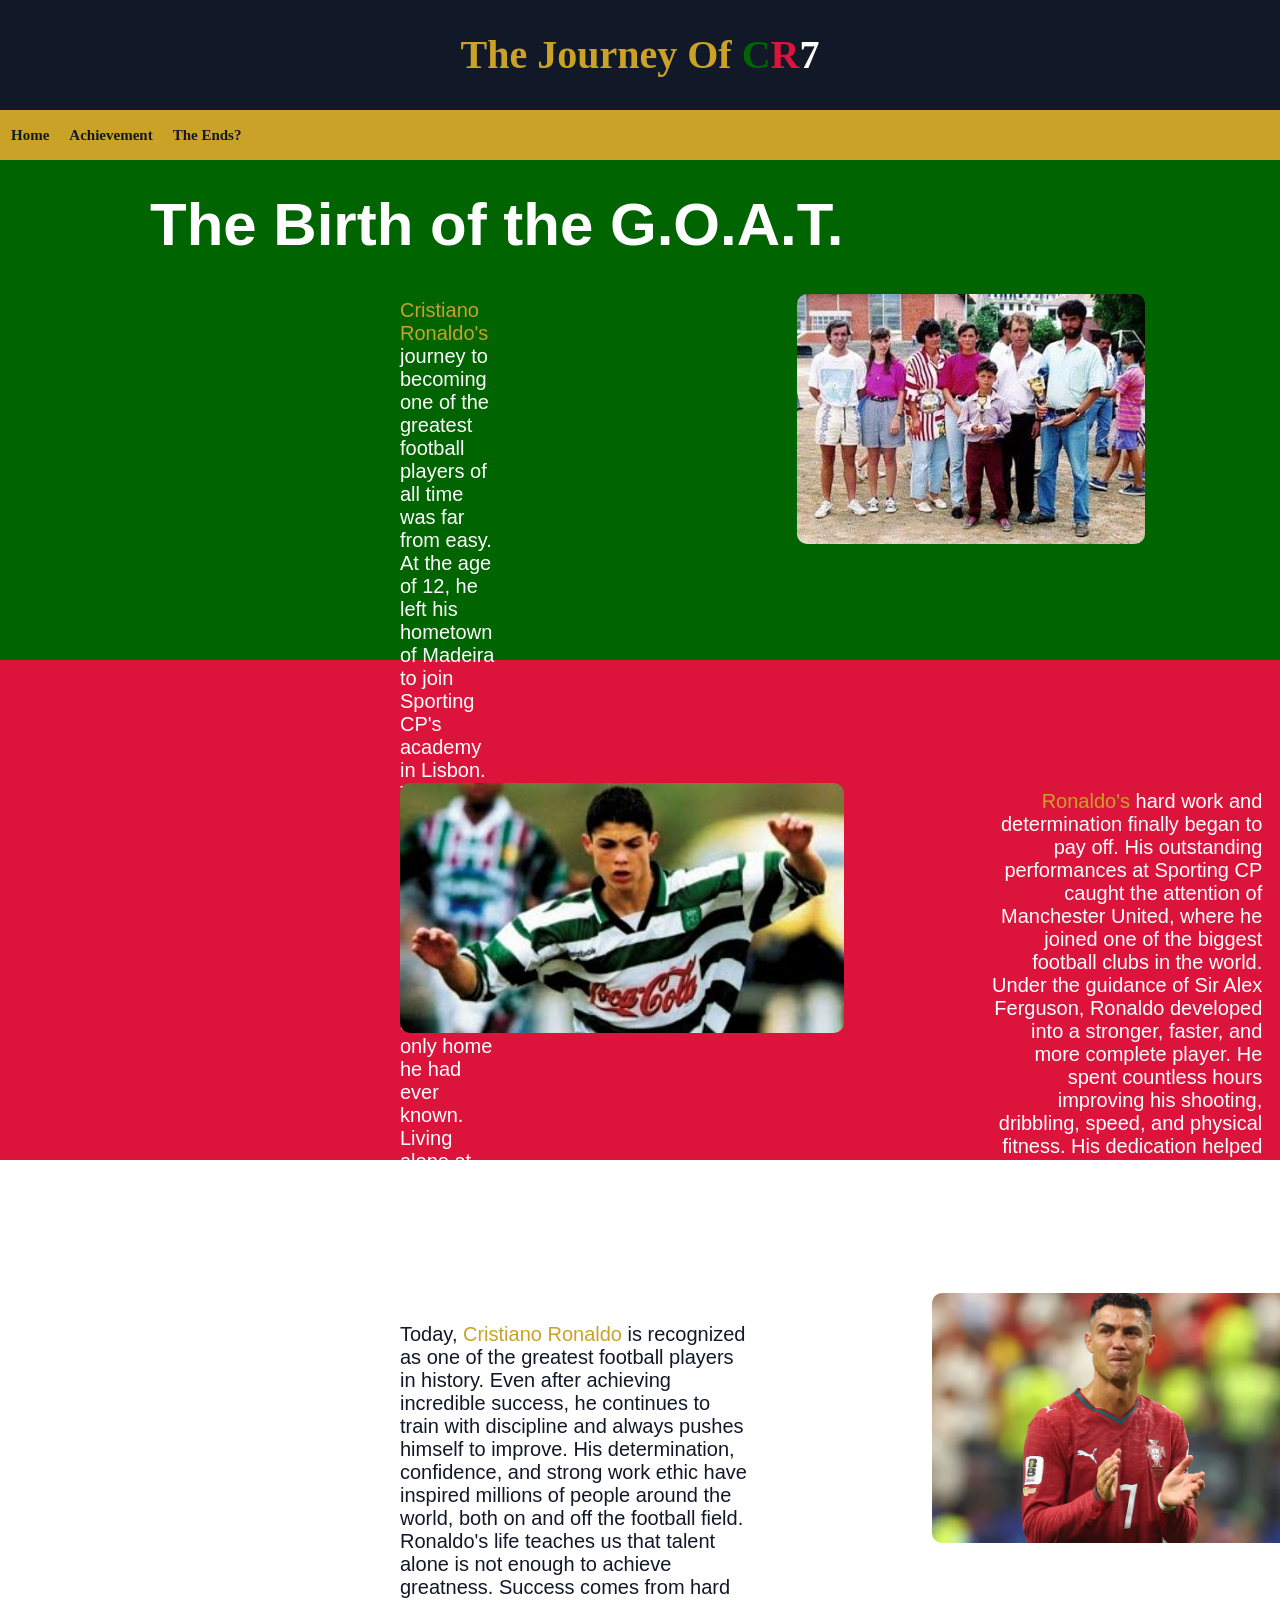
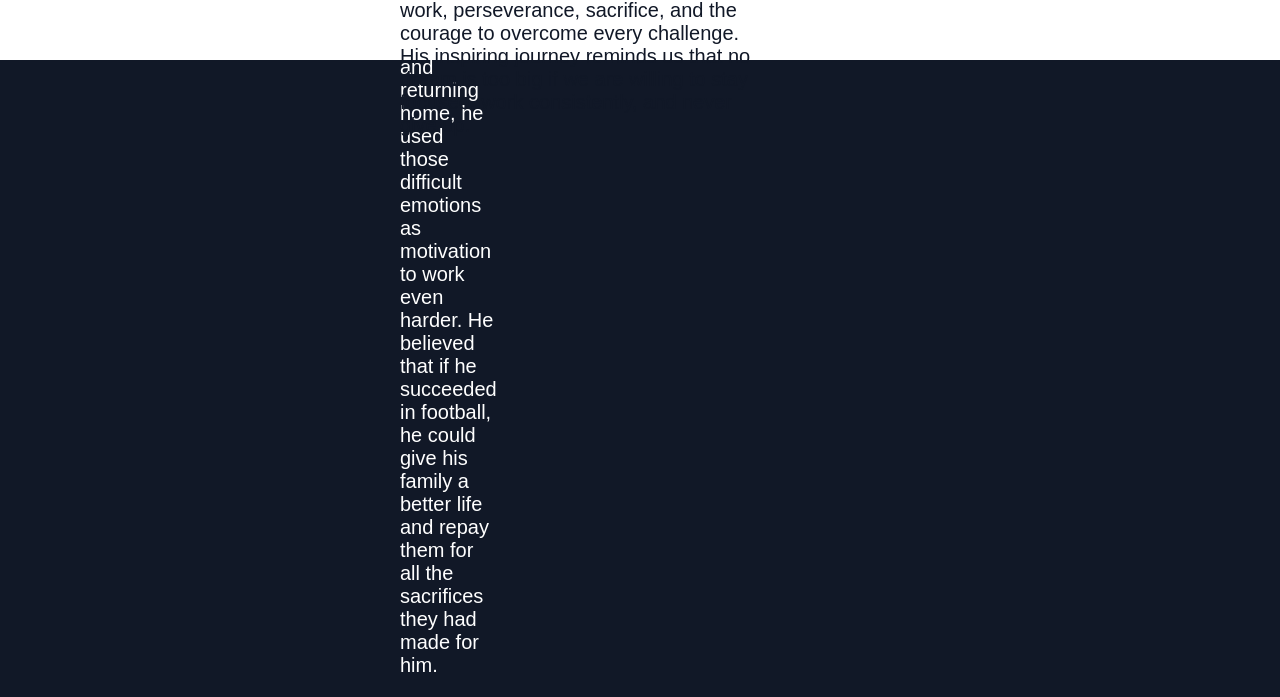
<file: CR7/index.html>
<!DOCTYPE html>
<html>
    <head>
        <title>The Journey Of CR7</title>
        <link rel="stylesheet" href="css/styles.css">
    </head>
    <body>
        <div class="header">
            <div class="title">
                <h1><a href="index.html">The Journey Of <span class="c">C</span><span class="R">R</span><span class="sepen">7</span></a></h1>
            </div>
        </div>

        <div class="nav">
            <div class="item">
                <p><a href="index.html">Home</a></p>
                <p><a href="achievement.html">Achievement</a></p>
                <p><a href="Theend.html">The Ends?</a></p>
            </div>
        </div>

        <div class="kontenhome">
            <h4>The Birth of the G.O.A.T.</h4>
            <div class="kontenitemhome1">
                <p><span>Cristiano Ronaldo's</span> journey to becoming one of the greatest football players of all time was far from easy. At the age of 12, he left his hometown of Madeira to join Sporting CP's academy in Lisbon. This was one of the biggest sacrifices of his life because he had to leave his family, friends, and the only home he had ever known. Living alone at such a young age was extremely difficult. Ronaldo often felt lonely and homesick, and there were times when he cried because he missed his mother and family so much. However, instead of giving up and returning home, he used those difficult emotions as motivation to work even harder. He believed that if he succeeded in football, he could give his family a better life and repay them for all the sacrifices they had made for him.</p>
                <img src="img/cr7 fam.jpeg" alt="Family">
            </div>
            </div>
            <div class="kontenhome2">
                <div class="kontenitemhome2">
                <img src="img/cr7sporting.jpg" alt="Youth CR7 Sporting">
                <p><span>Ronaldo's</span> hard work and determination finally began to pay off. His outstanding performances at Sporting CP caught the attention of Manchester United, where he joined one of the biggest football clubs in the world. Under the guidance of Sir Alex Ferguson, Ronaldo developed into a stronger, faster, and more complete player. He spent countless hours improving his shooting, dribbling, speed, and physical fitness. His dedication helped him win several league titles, the UEFA Champions League, and his first Ballon d'Or in 2008. Later, after moving to Real Madrid, he reached an even higher level by scoring hundreds of goals, winning multiple Champions League trophies, and breaking many records that had once seemed impossible.</p>
                </div>
            </div>
            <div class="kontenhome3">
                <div class="kontenitemhome3">
                <p>Today, <span>Cristiano Ronaldo</span> is recognized as one of the greatest football players in history. Even after achieving incredible success, he continues to train with discipline and always pushes himself to improve. His determination, confidence, and strong work ethic have inspired millions of people around the world, both on and off the football field. Ronaldo's life teaches us that talent alone is not enough to achieve greatness. Success comes from hard work, perseverance, sacrifice, and the courage to overcome every challenge. His inspiring journey reminds us that no dream is too big if we are willing to stay focused, work consistently, and never give up.</p>
                <img src="img/cr7wc2026.avif" alt="Youth CR7 Sporting">
                </div>
            </div>
            
            
        
    </body>

</html>
</file>
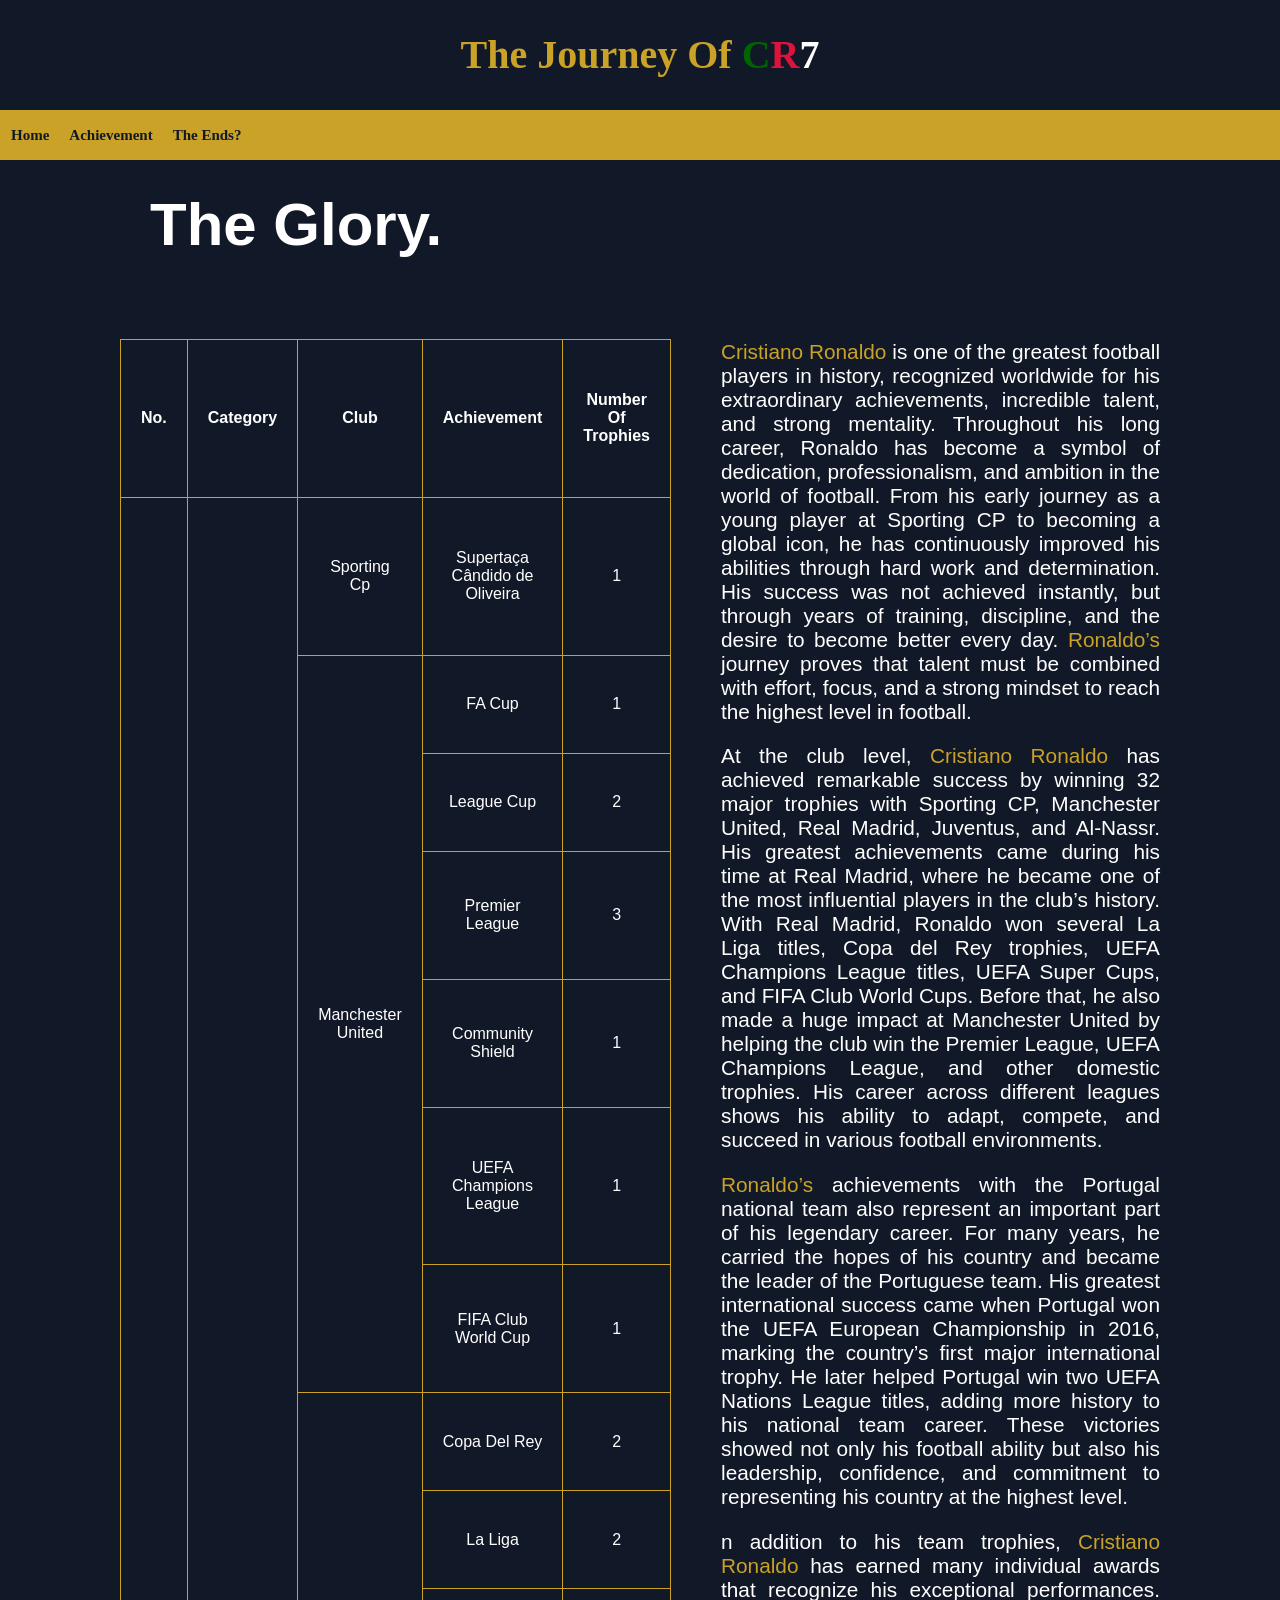
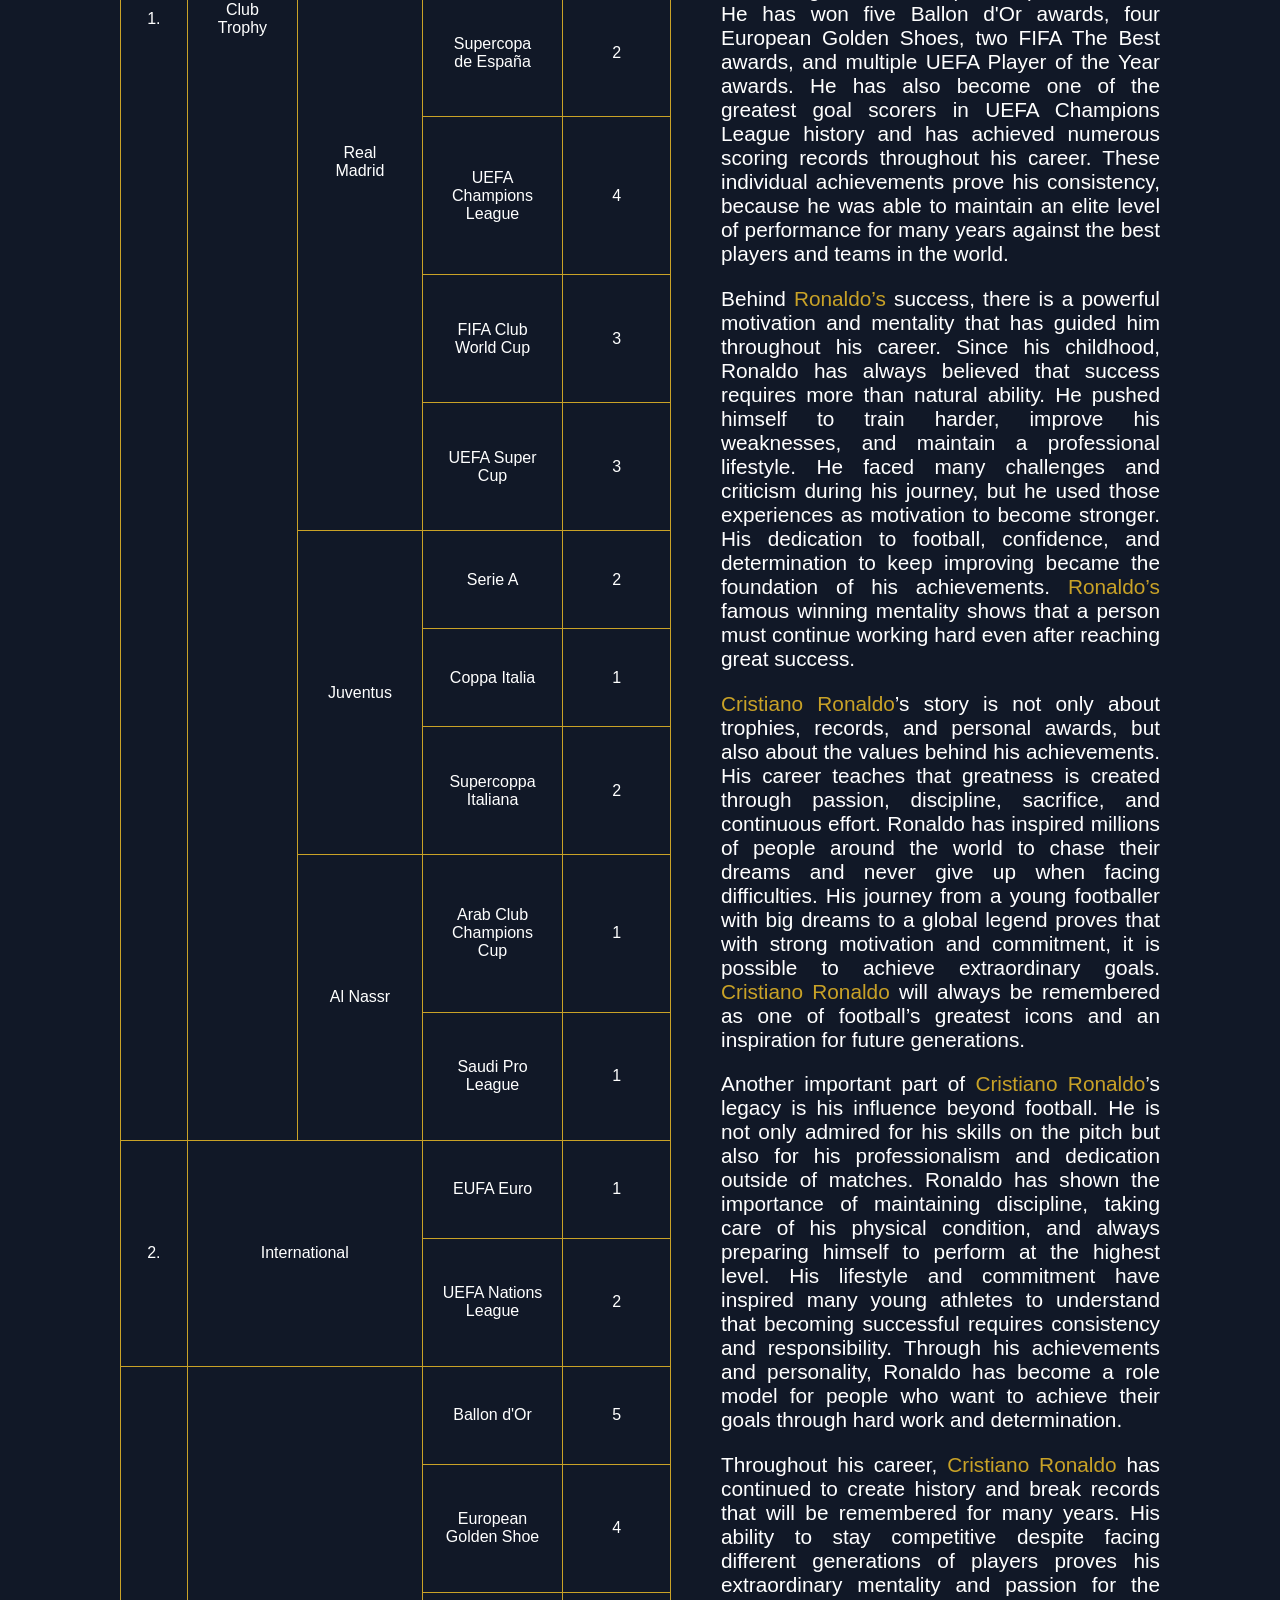
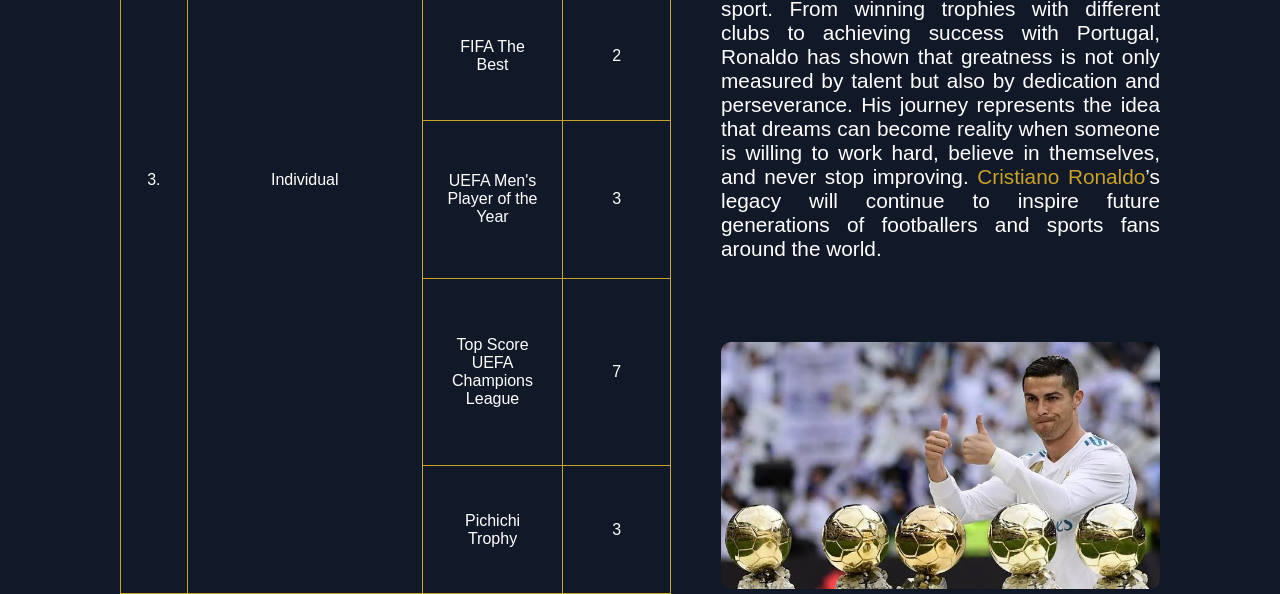
<file: CR7/achievement.html>
<!DOCTYPE html>
<html>
    <head>
        <title>Achievement</title>
        <link rel="stylesheet" href="css/styles.css">
    </head>
    <body>
        <div class="header">
            <div class="title">
                <h1> <a href="index.html">The Journey Of <span class="c">C</span><span class="R">R</span><span class="sepen">7</span></a></h1>
            </div>
        </div>

        <div class="nav">
            <div class="item">
                <p><a href="index.html">Home</a></p>
                <p><a href="achievement.html">Achievement</a></p>
                <p><a href="Theend.html">The Ends?</a></p>
            </div>
        </div>
        <h4>The Glory.</h4>
        <div class="kontenprestabel">
                <table>
                    <tr>
                        <th>No.</th>
                        <th>Category</th>
                        <th>Club</th>
                        <th>Achievement</th>
                        <th>Number Of Trophies</th>
                    </tr>

                    <tr>
                        <td rowspan="19">1.</td>
                        <td rowspan="19">Club Trophy</td>
                        <td >Sporting Cp</td>
                        <td>Supertaça Cândido de Oliveira</td>
                        <td>1</td> 
                    </tr>

                    <tr>
                        <td rowspan="6">Manchester United</td>
                        <td>FA Cup</td>
                        <td>1</td>
                    </tr>
                    <tr>
                        <td>League Cup</td>
                        <td>2</td>
                    </tr>
                    <tr>
                        <td>Premier League</td>
                        <td>3</td>
                    </tr>
                    <tr>
                        <td>Community Shield</td>
                        <td>1</td>
                    </tr>
                    <tr>
                        <td> UEFA Champions League</td>
                        <td>1</td>
                    </tr>
                        <td>FIFA Club World Cup</td>
                        <td>1</td>
                    </tr>
                    <tr>
                        <td rowspan="7">Real Madrid</td>
                        <td>Copa Del Rey</td>
                        <td>2</td>
                    </tr>
                    <tr>
                        <td>La Liga</td>
                        <td>2</td>
                    </tr>
                    <tr>
                        <td>Supercopa de España</td>
                        <td>2</td>
                    </tr>
                    <tr>
                        <td>UEFA Champions League</td>
                        <td>4</td>
                    </tr>
                    <tr>
                       
                    </tr>
                    <tr>
                        <td>FIFA Club World Cup</td>
                        <td>3</td>
                    </tr>
                    <tr>
                        <td>UEFA Super Cup</td>
                        <td>3</td>
                    </tr>
                    <tr>
                        <td rowspan="3">Juventus</td>
                        <td>Serie A</td>
                        <td>2</td>
                    </tr>
                    <tr>
                        <td>Coppa Italia</td>
                        <td>1</td>
                    </tr>
                    <tr>
                        <td>Supercoppa Italiana</td>
                        <td>2</td>
                    </tr>
                    <tr>
                        <td rowspan="2">Al Nassr</td>
                        <td>Arab Club Champions Cup</td>
                        <td>1</td>
                    </tr>
                    <tr>
                        <td>Saudi Pro League</td>
                        <td>1</td>
                    </tr>
                    <tr>
                        <td rowspan="2">2.</td>
                        <td colspan="2" rowspan="2">International</td>
                        <td>EUFA Euro</td>
                        <td>1</td>
                    </tr>
                    <tr>
                        <td>UEFA Nations League</td>
                        <td>2</td>
                    </tr>
                    <tr>
                        <td rowspan="6">3.</td>
                        <td colspan="2" rowspan="6">Individual</td>
                        <td>Ballon d'Or</td>
                        <td>5</td>
                    </tr>
                    <tr>
                       <td>European Golden Shoe</td> 
                       <td>4</td>
                    </tr>
                    <tr>
                        <td>FIFA The Best</td>
                        <td>2</td>
                    </tr>
                    <tr>
                        <td>UEFA Men's Player of the Year</td>
                        <td>3</td>
                    </tr>
                    <tr>
                        <td>Top Score UEFA Champions League</td>
                        <td>7</td>
                    </tr>
                    <tr>
                        <td>Pichichi Trophy</td>
                        <td>3</td>
                    </tr>
                </table>
                <div class="kontentekspres">
                 <p><span>Cristiano Ronaldo</span> is one of the greatest football players in history, recognized worldwide for his extraordinary achievements, incredible talent, and strong mentality. Throughout his long career, Ronaldo has become a symbol of dedication, professionalism, and ambition in the world of football. From his early journey as a young player at Sporting CP to becoming a global icon, he has continuously improved his abilities through hard work and determination. His success was not achieved instantly, but through years of training, discipline, and the desire to become better every day. <span>Ronaldo’s</span> journey proves that talent must be combined with effort, focus, and a strong mindset to reach the highest level in football.</p>

                <p>At the club level, <span>Cristiano Ronaldo</span> has achieved remarkable success by winning 32 major trophies with Sporting CP, Manchester United, Real Madrid, Juventus, and Al-Nassr. His greatest achievements came during his time at Real Madrid, where he became one of the most influential players in the club’s history. With Real Madrid, Ronaldo won several La Liga titles, Copa del Rey trophies, UEFA Champions League titles, UEFA Super Cups, and FIFA Club World Cups. Before that, he also made a huge impact at Manchester United by helping the club win the Premier League, UEFA Champions League, and other domestic trophies. His career across different leagues shows his ability to adapt, compete, and succeed in various football environments.</p>

                <p><span>Ronaldo’s</span> achievements with the Portugal national team also represent an important part of his legendary career. For many years, he carried the hopes of his country and became the leader of the Portuguese team. His greatest international success came when Portugal won the UEFA European Championship in 2016, marking the country’s first major international trophy. He later helped Portugal win two UEFA Nations League titles, adding more history to his national team career. These victories showed not only his football ability but also his leadership, confidence, and commitment to representing his country at the highest level.</p>

                <p>n addition to his team trophies, <span>Cristiano Ronaldo</span> has earned many individual awards that recognize his exceptional performances. He has won five Ballon d'Or awards, four European Golden Shoes, two FIFA The Best awards, and multiple UEFA Player of the Year awards. He has also become one of the greatest goal scorers in UEFA Champions League history and has achieved numerous scoring records throughout his career. These individual achievements prove his consistency, because he was able to maintain an elite level of performance for many years against the best players and teams in the world.</p>

                <p>Behind <span>Ronaldo’s</span> success, there is a powerful motivation and mentality that has guided him throughout his career. Since his childhood, Ronaldo has always believed that success requires more than natural ability. He pushed himself to train harder, improve his weaknesses, and maintain a professional lifestyle. He faced many challenges and criticism during his journey, but he used those experiences as motivation to become stronger. His dedication to football, confidence, and determination to keep improving became the foundation of his achievements. <span>Ronaldo’s</span> famous winning mentality shows that a person must continue working hard even after reaching great success.</p>

                <p><span>Cristiano Ronaldo</span>’s story is not only about trophies, records, and personal awards, but also about the values behind his achievements. His career teaches that greatness is created through passion, discipline, sacrifice, and continuous effort. Ronaldo has inspired millions of people around the world to chase their dreams and never give up when facing difficulties. His journey from a young footballer with big dreams to a global legend proves that with strong motivation and commitment, it is possible to achieve extraordinary goals. <span>Cristiano Ronaldo</span> will always be remembered as one of football’s greatest icons and an inspiration for future generations.</p>

                <p>Another important part of <span>Cristiano Ronaldo</span>’s legacy is his influence beyond football. He is not only admired for his skills on the pitch but also for his professionalism and dedication outside of matches. Ronaldo has shown the importance of maintaining discipline, taking care of his physical condition, and always preparing himself to perform at the highest level. His lifestyle and commitment have inspired many young athletes to understand that becoming successful requires consistency and responsibility. Through his achievements and personality, Ronaldo has become a role model for people who want to achieve their goals through hard work and determination.</p>

                <p>Throughout his career, <span>Cristiano Ronaldo</span> has continued to create history and break records that will be remembered for many years. His ability to stay competitive despite facing different generations of players proves his extraordinary mentality and passion for the sport. From winning trophies with different clubs to achieving success with Portugal, Ronaldo has shown that greatness is not only measured by talent but also by dedication and perseverance. His journey represents the idea that dreams can become reality when someone is willing to work hard, believe in themselves, and never stop improving. <span>Cristiano Ronaldo</span>’s legacy will continue to inspire future generations of footballers and sports fans around the world.</p>
                <img src="img/BALLOON D.OUURR.jpeg" alt="cr7 with balondor">
            </div>


</html>
</file>
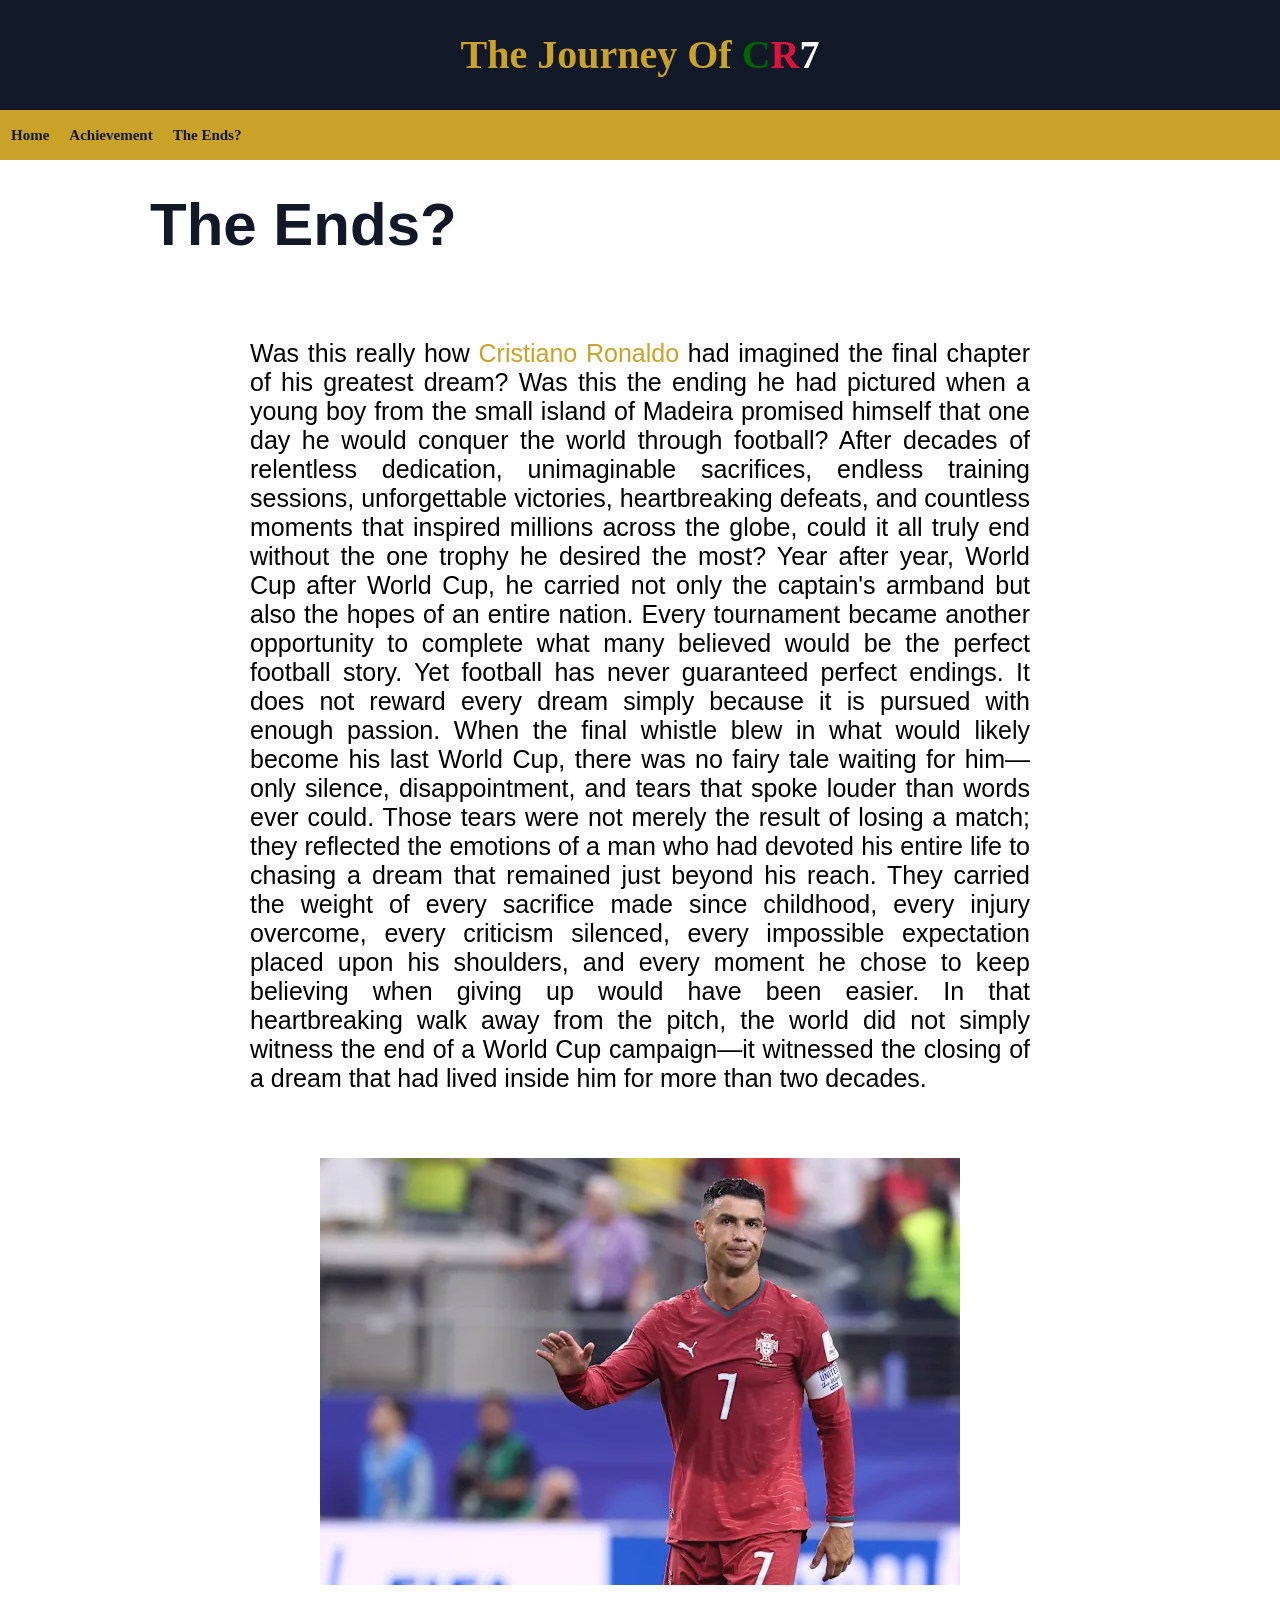
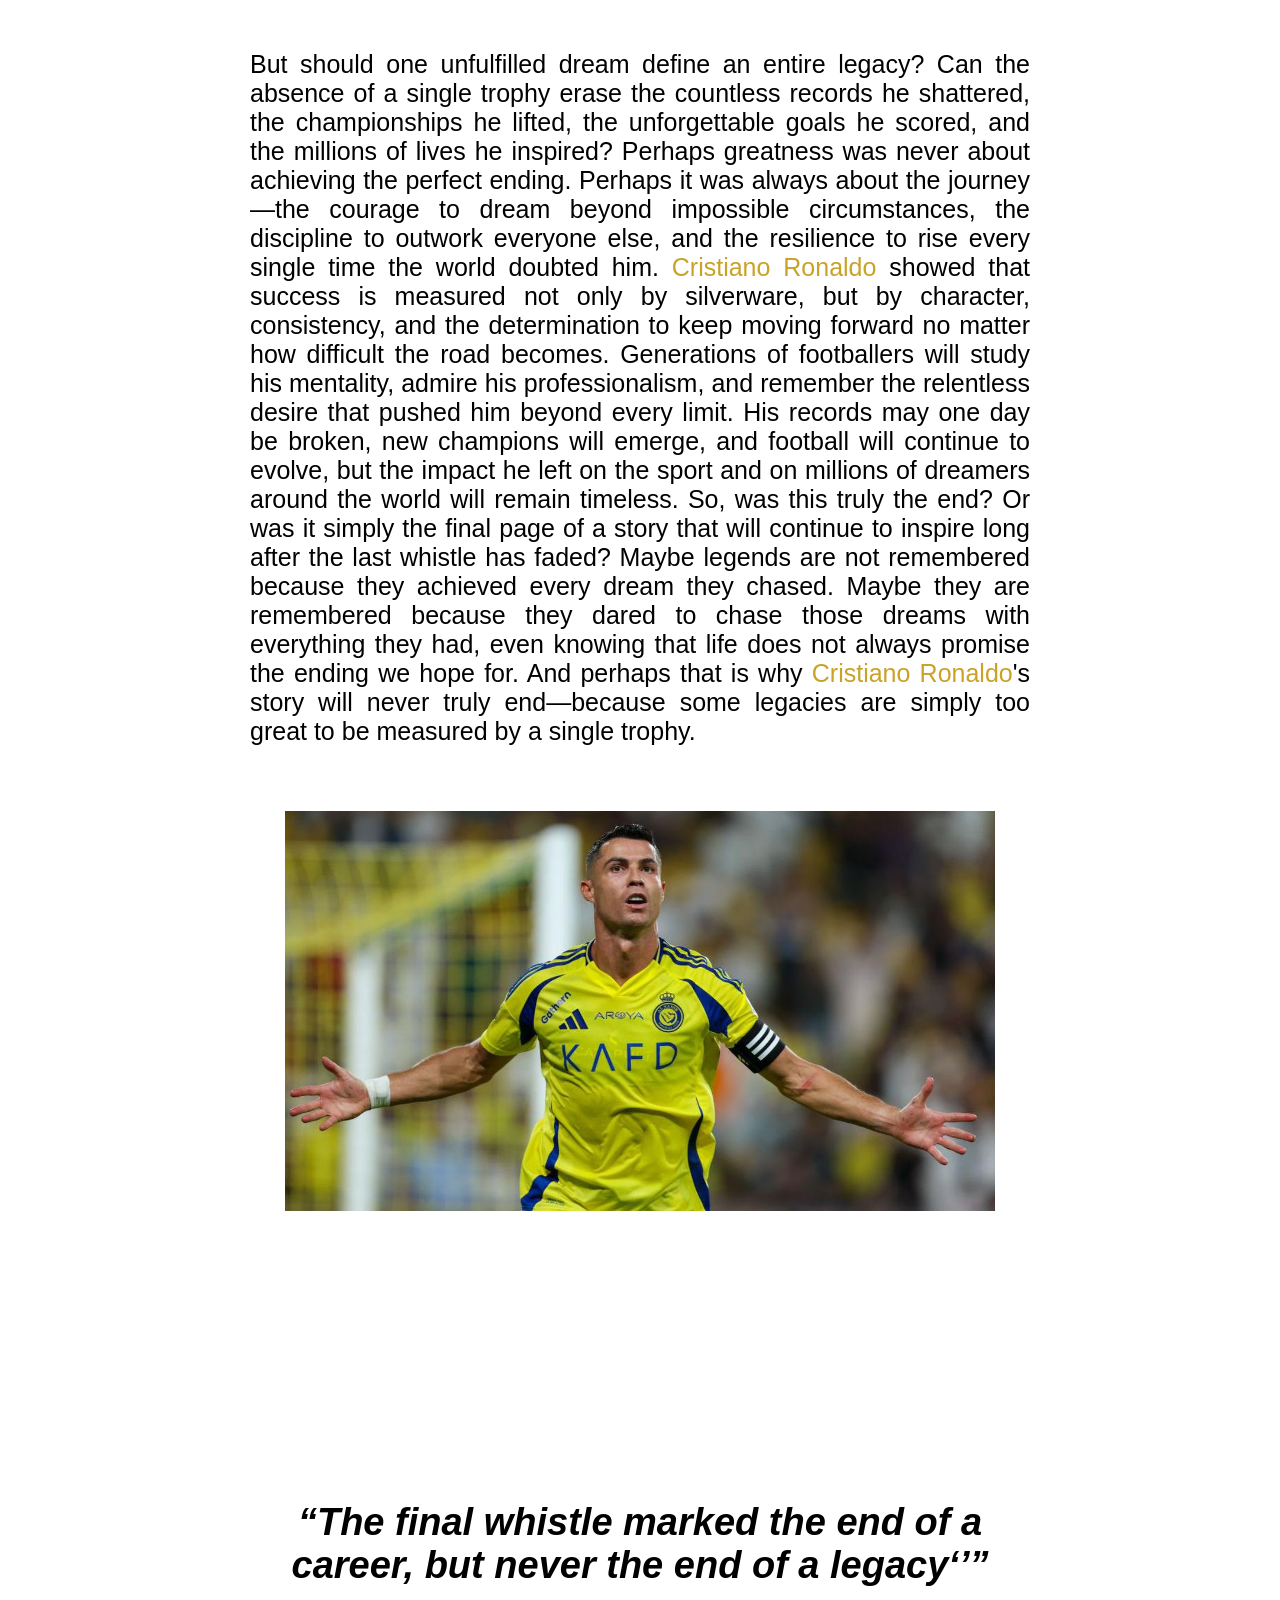
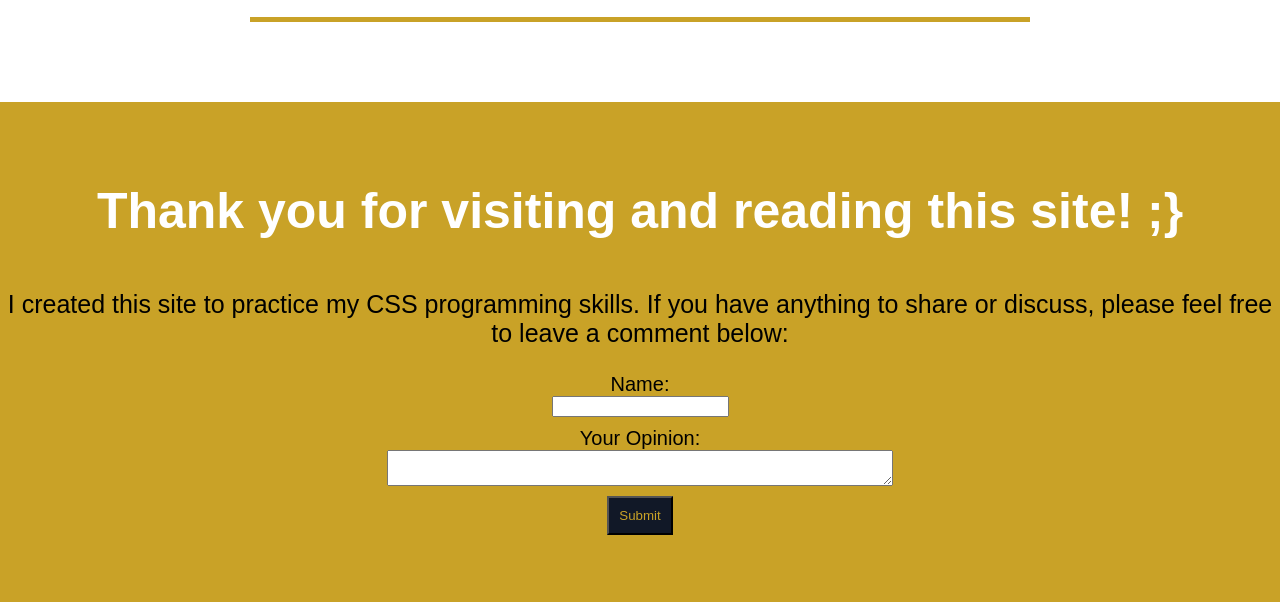
<file: CR7/Theend.html>
<!DOCTYPE html>
<html>
    <head>
        <title>The End?</title>
        <link rel="stylesheet" href="css/styles.css">
    </head>
    <body>
        <div class="header">
            <div class="title">
                <h1> <a href="index.html">The Journey Of <span class="c">C</span><span class="R">R</span><span class="sepen">7</span></a></h1>
            </div>
        </div>

        <div class="nav">
            <div class="item">
                <p><a href="index.html">Home</a></p>
                <p><a href="achievement.html">Achievement</a></p>
                <p><a href="Theend.html">The Ends?</a></p>
            </div>
        </div>

        <div class="kontenakhir">
            <h4>The Ends?</h4>
            <div class="narasiimg">
                <p>Was this really how <span>Cristiano Ronaldo</span> had imagined the final chapter of his greatest dream? Was this the ending he had pictured when a young boy from the small island of Madeira promised himself that one day he would conquer the world through football? After decades of relentless dedication, unimaginable sacrifices, endless training sessions, unforgettable victories, heartbreaking defeats, and countless moments that inspired millions across the globe, could it all truly end without the one trophy he desired the most? Year after year, World Cup after World Cup, he carried not only the captain's armband but also the hopes of an entire nation. Every tournament became another opportunity to complete what many believed would be the perfect football story. Yet football has never guaranteed perfect endings. It does not reward every dream simply because it is pursued with enough passion. When the final whistle blew in what would likely become his last World Cup, there was no fairy tale waiting for him—only silence, disappointment, and tears that spoke louder than words ever could. Those tears were not merely the result of losing a match; they reflected the emotions of a man who had devoted his entire life to chasing a dream that remained just beyond his reach. They carried the weight of every sacrifice made since childhood, every injury overcome, every criticism silenced, every impossible expectation placed upon his shoulders, and every moment he chose to keep believing when giving up would have been easier. In that heartbreaking walk away from the pitch, the world did not simply witness the end of a World Cup campaign—it witnessed the closing of a dream that had lived inside him for more than two decades.</p>
                <img src="img/cr7 wc26.webp" alt="cr7 wc26">
                <p>But should one unfulfilled dream define an entire legacy? Can the absence of a single trophy erase the countless records he shattered, the championships he lifted, the unforgettable goals he scored, and the millions of lives he inspired? Perhaps greatness was never about achieving the perfect ending. Perhaps it was always about the journey—the courage to dream beyond impossible circumstances, the discipline to outwork everyone else, and the resilience to rise every single time the world doubted him. <span>Cristiano Ronaldo</span> showed that success is measured not only by silverware, but by character, consistency, and the determination to keep moving forward no matter how difficult the road becomes. Generations of footballers will study his mentality, admire his professionalism, and remember the relentless desire that pushed him beyond every limit. His records may one day be broken, new champions will emerge, and football will continue to evolve, but the impact he left on the sport and on millions of dreamers around the world will remain timeless. So, was this truly the end? Or was it simply the final page of a story that will continue to inspire long after the last whistle has faded? Maybe legends are not remembered because they achieved every dream they chased. Maybe they are remembered because they dared to chase those dreams with everything they had, even knowing that life does not always promise the ending we hope for. And perhaps that is why <span>Cristiano Ronaldo</span>'s story will never truly end—because some legacies are simply too great to be measured by a single trophy.</p>
                <img src="img/al nassr.jpeg" alt="al nassr cr7" class="imggede">
               <div class="quote"><q>The final whistle marked the end of a career, but never the end of a legacy<q></div>
            </div>
            <div class="formu">
                    <h3>Thank you for visiting and reading this site! ;}</h3>
                    <p>I created this site to practice my CSS programming skills. If you have anything to share or discuss, please feel free to leave a comment below:</p>
                <form>
                    <label for="datanama">Name:</data></label class="datanama">
                    <input type="text" for="datanama" id="datanama">
                    <label for="datatanya">Your Opinion:</label class=datatanya>
                    <textarea name="datatanya" id="datatanya"></textarea>
                    <input type="submit" id="submit">
                </form>
            </div>
        </div>
    </body>

</html>
</file>
<file: CR7/css/styles.css>
body{
    background-color: #111827;
    margin: auto;
}

/* header */

.header{
    background-color: #111827;
    padding: 10px;
}

.title a{
    font-size: 40px;
    font-family: tahoma;
    color: #c9a227;
    text-decoration: none;
    
}
.title h1{
    text-align: center;
}

.c{
    color: darkgreen;
}

.R{
    color: crimson;
}

.sepen{
    color: white;
}
.title a:hover{
    color: rgb(80, 72, 6);
  
}
.c:hover{
    color: rgb(80, 72, 6);
  
}
.R:hover{
    color: rgb(80, 72, 6);
  
}
.sepen:hover{
    color: rgb(80, 72, 6);
  
}
.title a:active{
    color: #e5e7eb;
  
}
.c:active{
    color: #e5e7eb;
  
}
.R:active{
    color: #e5e7eb;
  
}
.sepen:active{
    color: #25272b;
  
}

/* nav */

.item{
    display: flex;
    padding: 1px ;
    font-size: 15px;
    
}

.nav a{
    padding: 10px;
    text-decoration: none;
    font-weight: bold;
    font-family: tahoma;
    color: #111827;
}

.nav a:hover{
    color: #ffffff;
}

.nav a:active{
    color: gray;
}

.nav{
    background-color: #c9a227;
}

/* konten home */
.kontenhome{
    background-color: darkgreen;
    height: 500px;
  
}

.kontenhome h4{
    font-family: Arial, Helvetica, sans-serif;
    font-size: 60px;
    color: #ffffff;
    margin-top: 0px;
    margin-bottom: 20px;
   
    padding-left: 150px;
    padding-top: 30px;

}


.kontenitemhome1{
    margin-left: 400px;
    margin-right: 400px;
    display: flex;
}

.kontenitemhome1 p{
    font-size: 20px;
    font-family: Arial, Helvetica, sans-serif;
    margin-right: 300px;
    text-align: left;
    color: #ffffff;
}

.kontenitemhome1 img{
    float: right;
    height:250px;
    width: 600px;
    margin-top: 15px;
    border-radius: 10px;
    
}

span{
    color: #c9a227;
}

.kontenhome2{
    background-color: crimson;
    display: flex;
    margin-top: 0px;
    height: 500px;
}

.kontenitemhome2{
    display: flex;
    margin-left: 400px;
    margin-right: 400px;
    margin-top: 110px;
    margin-bottom: 150px;
}

.kontenitemhome2 p{
    font-size: 20px;
    font-family: Arial, Helvetica, sans-serif;
    margin-left: 140px;
    text-align: right;
    color: #ffffff;
}

.kontenitemhome2 img{
    float: left;
    height:250px;
    width: 600px;
    margin-top: 13px;
    border-radius: 10px;
}

.kontenhome3{
    background-color: rgb(255, 255, 255);
    display: flex;
    margin-top: 0px;
    height: 500px;
}

.kontenitemhome3{
    display: flex;
    margin-left: 400px;
    margin-right: 400px;
    margin-top: 120px;
    margin-bottom: 150px;
}

.kontenitemhome3 p{
    font-size: 20px;
    font-family: Arial, Helvetica, sans-serif;
    margin-right: 180px;
    text-align: left;
    color: #111827;
    margin-top: 43px
}

.kontenitemhome3 img{
    float: left;
    height:250px;
    width: 600px;
    margin-top: 13px;
    border-radius: 10px;
}

/* konten achievement */



h4{
    font-family: Arial, Helvetica, sans-serif;
    font-size: 60px;
    color: #ffffff;
    margin-top: 0px;
    margin-bottom: 20px;
   
    padding-left: 150px;
    padding-top: 30px;
    
}

table{
   border-spacing: 0px;
   margin-top: 60px;
   border-collapse: collapse;

   
}

th, td{
    border-top: #c9a227 1px solid;
    border-left: #c9a227 1px solid;
    border-right: #c9a227 1px solid;
    border-bottom: #c9a227 1px solid;
    color: #ffffff;
    font-family: Arial, Helvetica, sans-serif;
    padding: 20px;
    text-align: center;
}

.kontenprestabel{
    margin-left: 120px;
    margin-right :120px;
    display: flex;

}

p{
    color: #ffffff;
    font-family: Arial, Helvetica, sans-serif;
    text-align: justify;

}

.kontentekspres{
    margin-left: 50px;
    margin-top: 40px;
    font-size: 130%;
}



.kontentekspres img{
    margin-top: 60px;
    border-radius: 10px;
    width: 100%;
}

/* konten the ends */

.kontenakhir{
    background-color: #ffffff;
    height: auto;
}

.kontenakhir h4{
    font-family: Arial, Helvetica, sans-serif;
    font-size: 60px;
    color:#111827;
    margin-top: 0px;
    margin-bottom: 20px;
   
    padding-left: 150px;
    padding-top: 30px;
}

.kontenakhir p{
    color: #000000;
    font-size: 25px;
    text-align: justify;

}

.narasiimg{
    margin-right: 250px;
    margin-left: 250px;
    margin-top: 80px;
}

.narasiimg img{
    display: flex;
    margin: auto;
    padding-bottom: 40px;
    padding-top: 40px;
}

.imggede{
    display: flex;
    margin: auto;
    padding-bottom: 40px;
    padding-top: 40px;
    height: 400px;
}

q{
    font-weight: bold;
    font-style: italic;
    font-family: Verdana, Geneva, Tahoma, sans-serif;
    font-size: 38px;
   
}

.quote{
    text-align: center;
    margin-top:250px;
    border-bottom: #c9a227 5px solid;
    padding-bottom: 30px;
}

.formu{
    margin-top: 80px;
    background-color: #c9a227;
    height: 500px;
    font-family: Arial, Helvetica, sans-serif;
    text-align: center;
    font-size: 20px;
}

.formu h3{ 
    font-family: Arial, Helvetica, sans-serif;
    font-size: 50px;
    color: rgb(255, 255, 255);
    text-align: center;
    padding-top: 80px;
}  

.formu p{
    text-align: center;
    font-size: 25px;
}

#datanama{
   margin-bottom: 10px;
}

#datatanya{
    display: block;
    width: 500px;
}

#datatanya:hover{
    background-color: antiquewhite;
}
#datanama:hover{
    background-color: antiquewhite;
}

.formu input, textarea{
    display: block;
    margin: auto;
}

#submit{
    margin-top: 10px;
    padding: 10px;
    background-color: #111827;
    color: #c9a227;
}

#submit:hover{
    background-color: #c9a227;
    color: #ffffff;
}
#submit:active{
    background-color: crimson;
    color: green;
}
</file>
